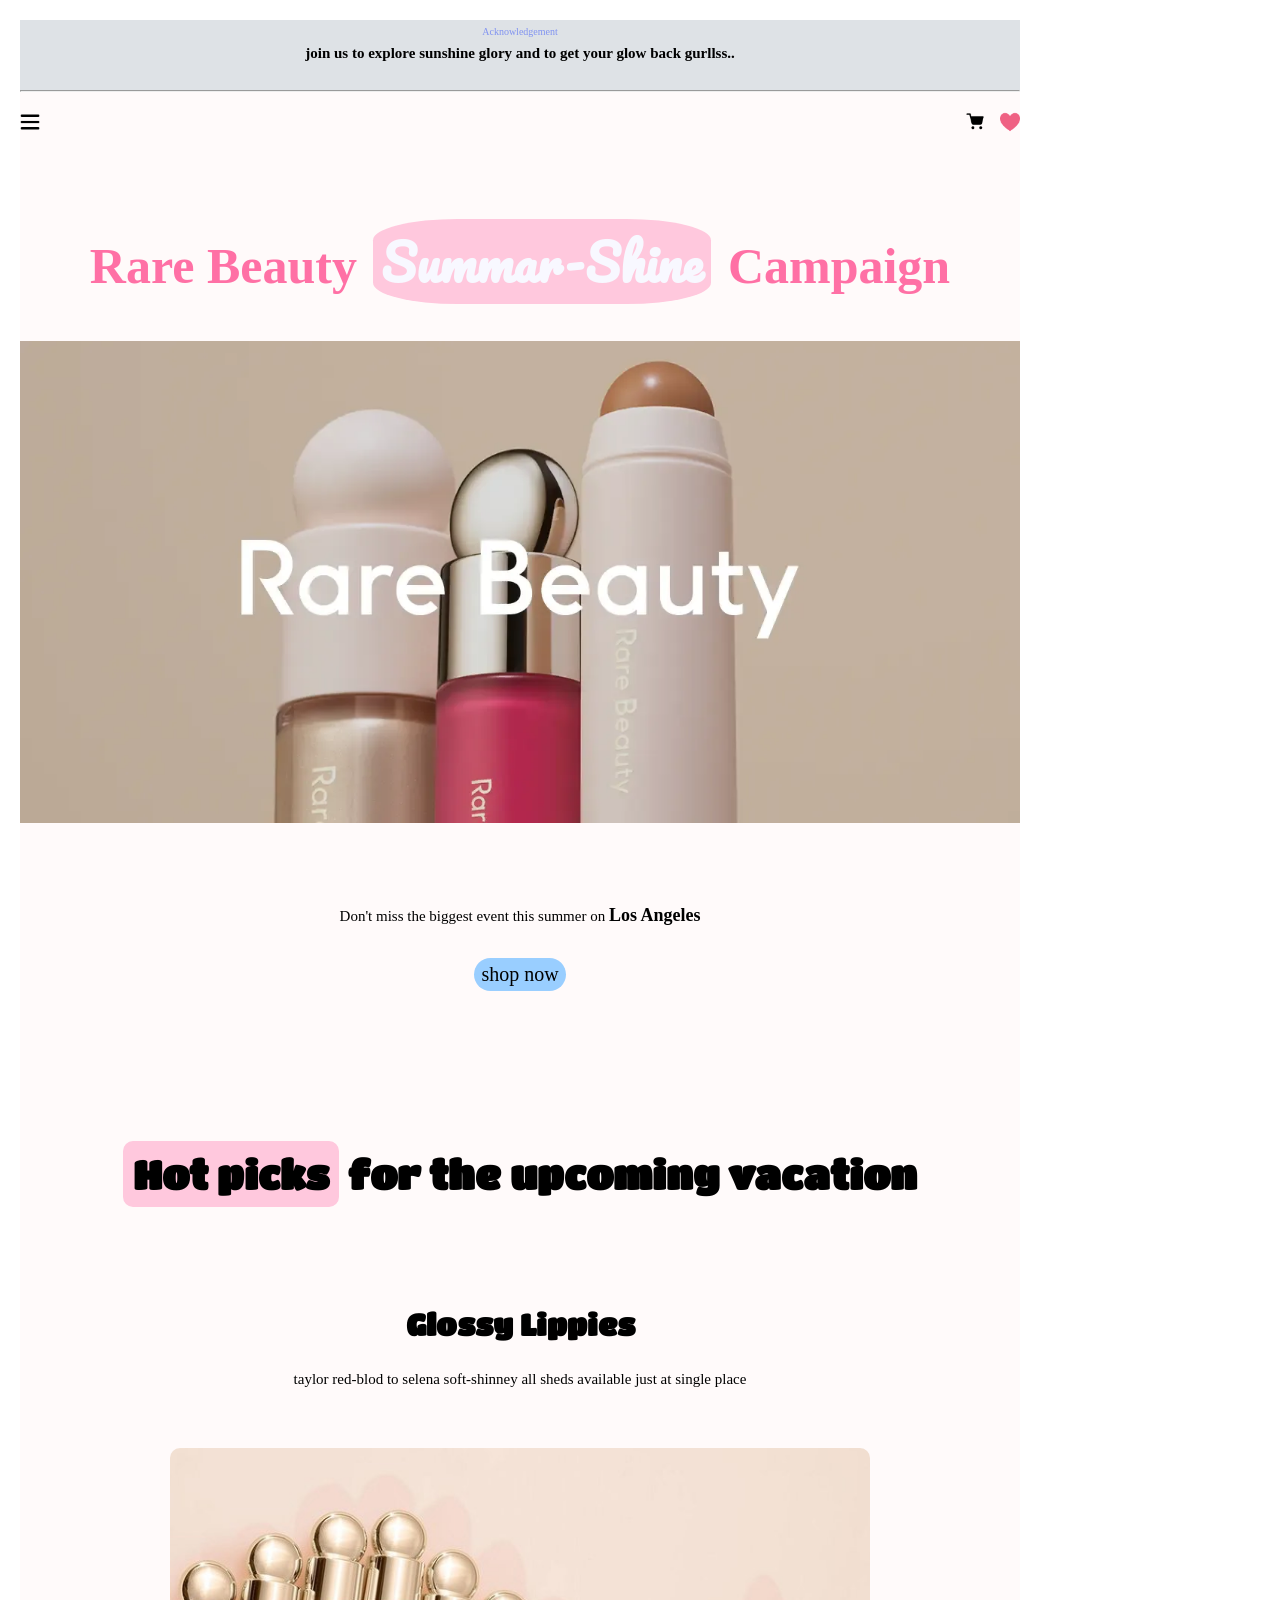
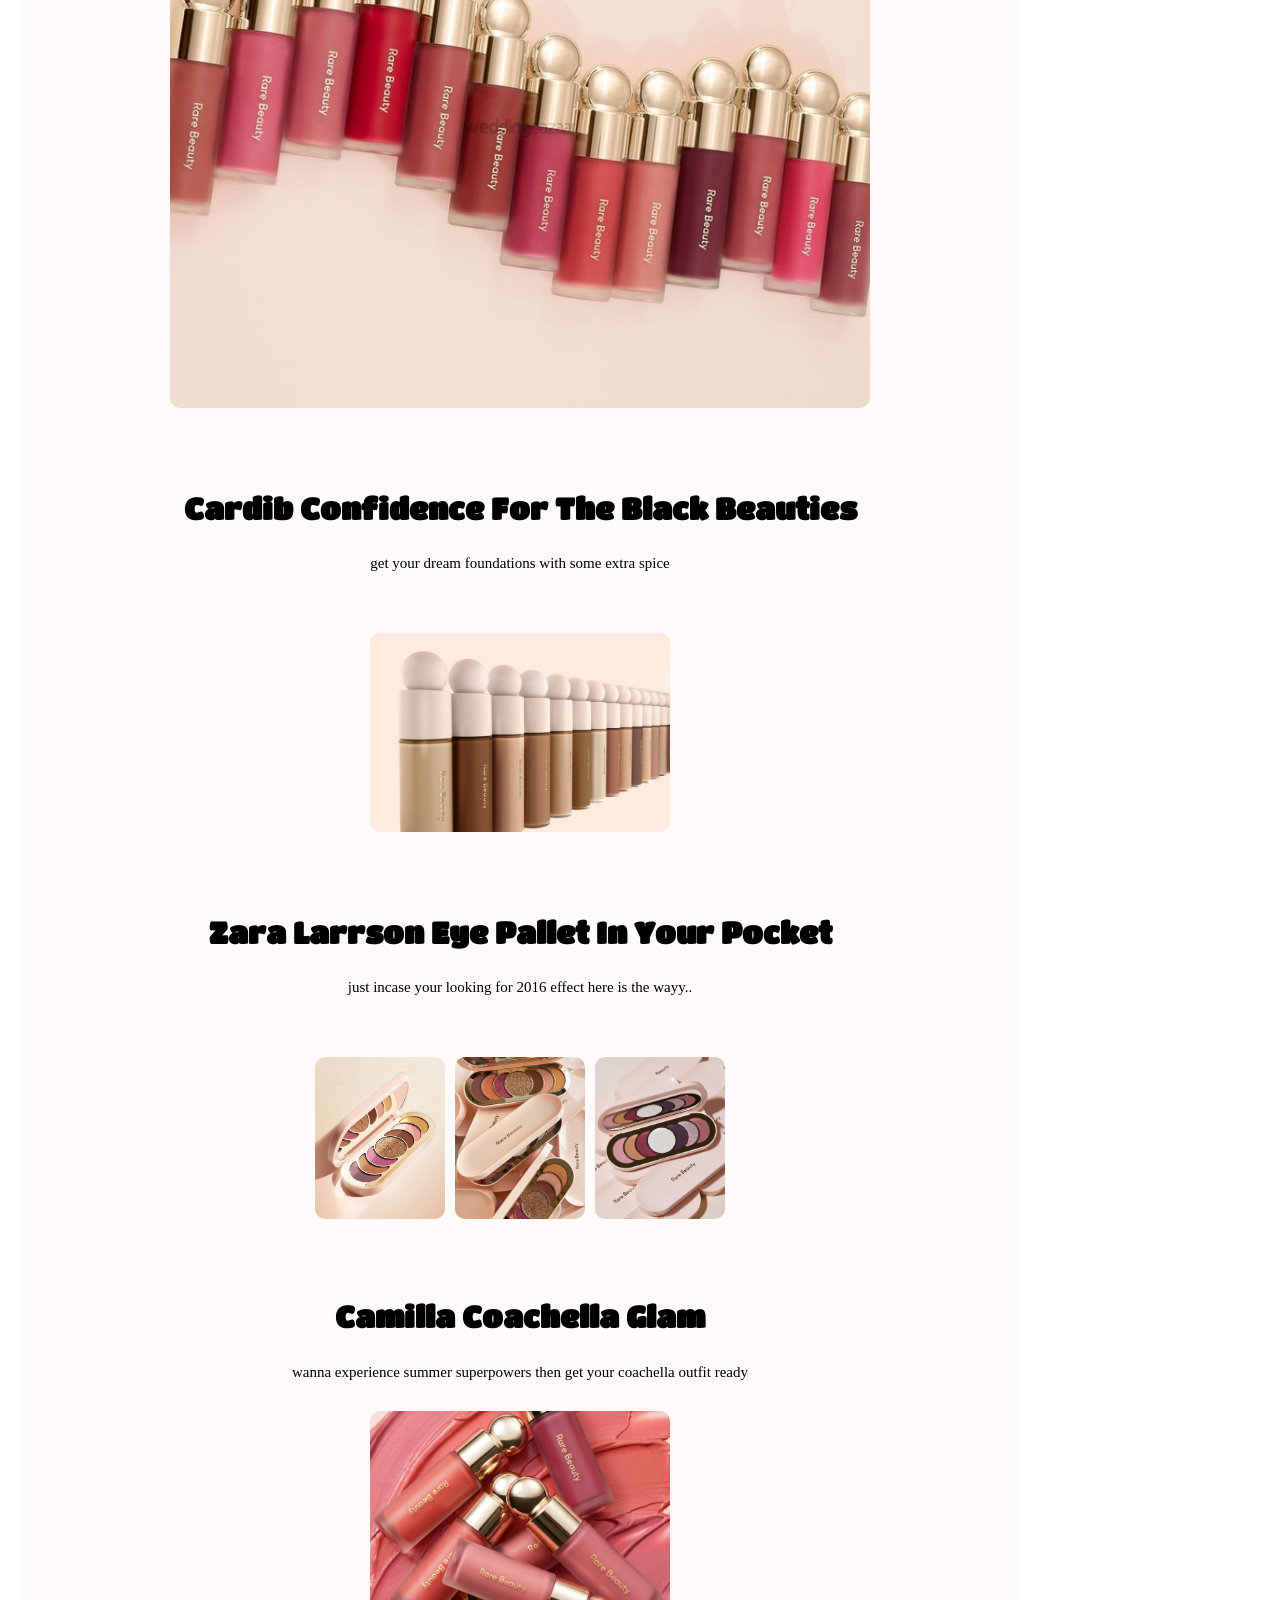
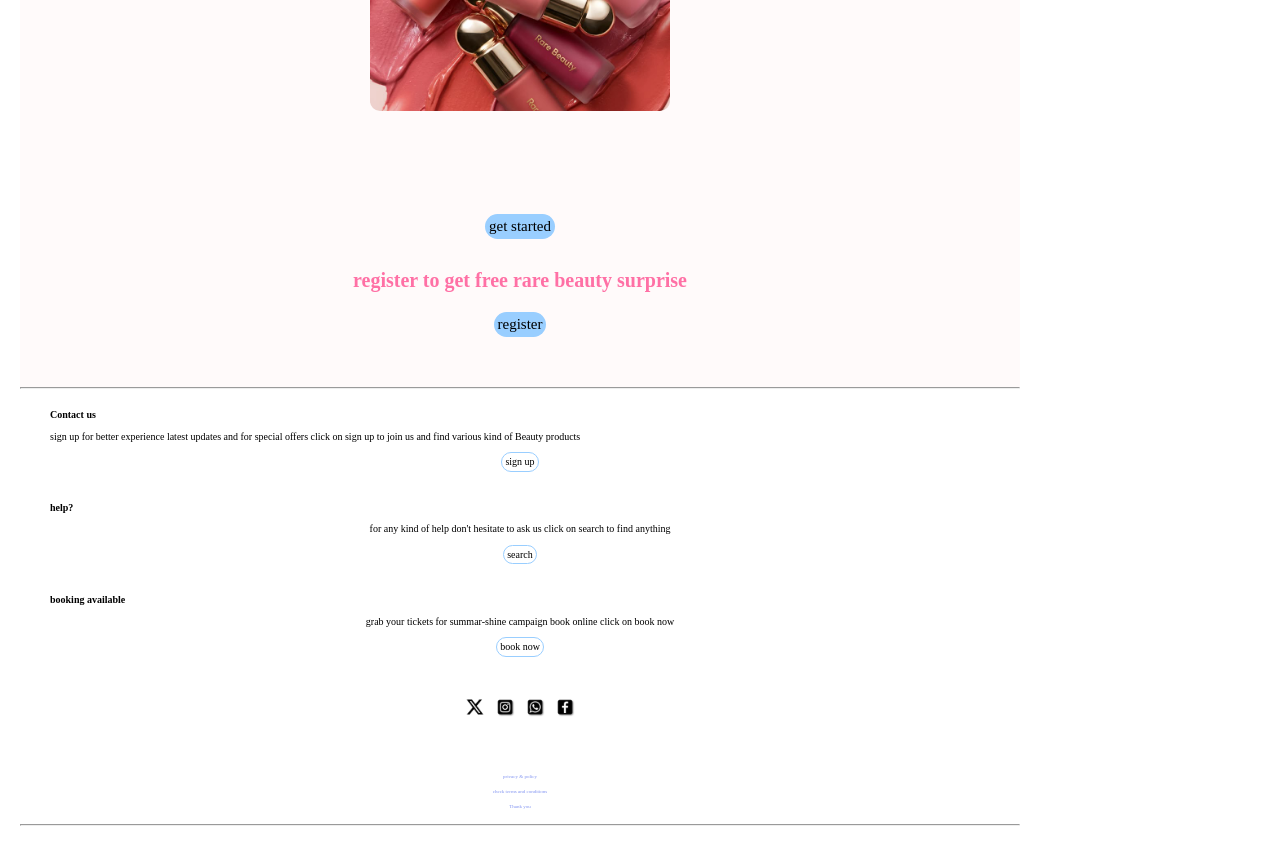
<file: Index.html>
<!DOCTYPE html>
<html>
<head>
  <meta charset="UTF-8">
  <meta name="viewport" content="width=device-width, initial-scale=1">
  <title>rare-beauty</title>
  <link rel="stylesheet" href="normalize.css" />
  <link rel="stylesheet" href="style.css"/>
  <link href="https://fonts.googleapis.com/css2?family=Pacifico&display=swap" rel="stylesheet">
  <link href="https://fonts.googleapis.com/css2?family=Titan+One&display=swap" rel="stylesheet">
</head>
<body>
<div class="container">
        
<section class="body">
    
<header class="main-page">
<nav class="nav">
    <a class="acknowledge" href="information.html"> Acknowledgement</a>
    <p class="p1">join us to explore sunshine glory and to get your glow back gurllss..</p>
</nav>
              <hr />

<div class="first-sec">
  
    <a class="menu-bar" href="menu.html">
    <img src="more.png"/></a>
  
    <al class="top-icons">
    <a href="cart.html">
    <img src="shopping-cart.png"/></a>
    <a href="wishlist.html">
    <img src="heart.png"/> </a>
</al>

</div>

<section class="top-sec">
  
    <h1>rare beauty <span class="summer">summar-shine</span> campaign</h1>
    <img class="first-img"  src="all-products.png" width="350px"/>
    <p class="p2">Don't miss the biggest event this summer on <span class="city">los Angeles</span> </p>
                <br />
    <a class="shop-now" href="beauty.html">shop now</a>
    
</section>
</header>
<main>
  
    <h2><span class="hot">Hot picks</span> for the upcoming vacation</h2>
<section class="middle-sec">
    <div>
      <h3>glossy lippies</h3>
      <p class="p3">taylor red-blod to selena soft-shinney all sheds available just at single place</p>
       <img class="lip-img" src="liptint.jpg"  />
    </div>
    
    <div>
      <h3> cardib confidence for the black beauties</h3>
      <p class="p3">get your dream  foundations with some extra spice </p>
      <img class="foundation" src="foundation-2.jpg"  />
    </div>
    <div>
      <h3>zara larrson eye pallet in your pocket</h3>
      <p class="p3">just incase your looking for 2016 effect here is the wayy.. </p>
     <div class="img-flex">
        <img src="eye-shadow.jpg" />
        <img src="eye-shadow-1.jpg"/>
        <img src="eye-shadow-2.jpg"/>
    </div>
    </div>
    <div>
      <h3>camilla coachella glam</h3>
      <p class="p3">wanna experience summer superpowers then get your coachella outfit ready </p>
      <img class="blush-img" src="blush-1.jpg" />
    </div>
</section>
<section class="end-sec">
    
    <a class="get-start" href="get-start.html">get started</a>
    <p class="p4">register to get free rare beauty surprise</p>
    <a class="register" href="register.html">register</a>
</section>
  
<hr />
  </section>

</main>
<footer>
  <h4>Contact us</h4>
  <p class="p6">sign up for better experience latest updates and for special offers click on sign up to join us and find various kind of Beauty products</p>
  <a  class="sign-up" href="sign.html">sign up</a>
  <h4>help?</h4>
  <p>for any kind of help don't hesitate to ask us click on search to find anything</p>
  <a  class="sign-up" href="searcg.html">search</a>
  <h4>booking available</h4>
  <p>grab your tickets for summar-shine campaign book online click on book now</p>
  <a  class="sign-up" href="booking.html">book now</a>
  <div class="last-icons">
      <a href=""><img src="x.jpg"/> </a>
      <a href=""><img src="insta.jpg" /> </a>  
      <a href=""><img src="whatsapp.jpg" /> </a>
      <a href=""><img src="facebook.jpg" /> </a>
  </div>
<div class="p5">
    
    <p>privacy & policy</p>
    <p>check terms and conditions</p>
    <p>Thank you </p>
</div>
                    <hr />
    </div>
</footer>
</body>
</html>
</file>
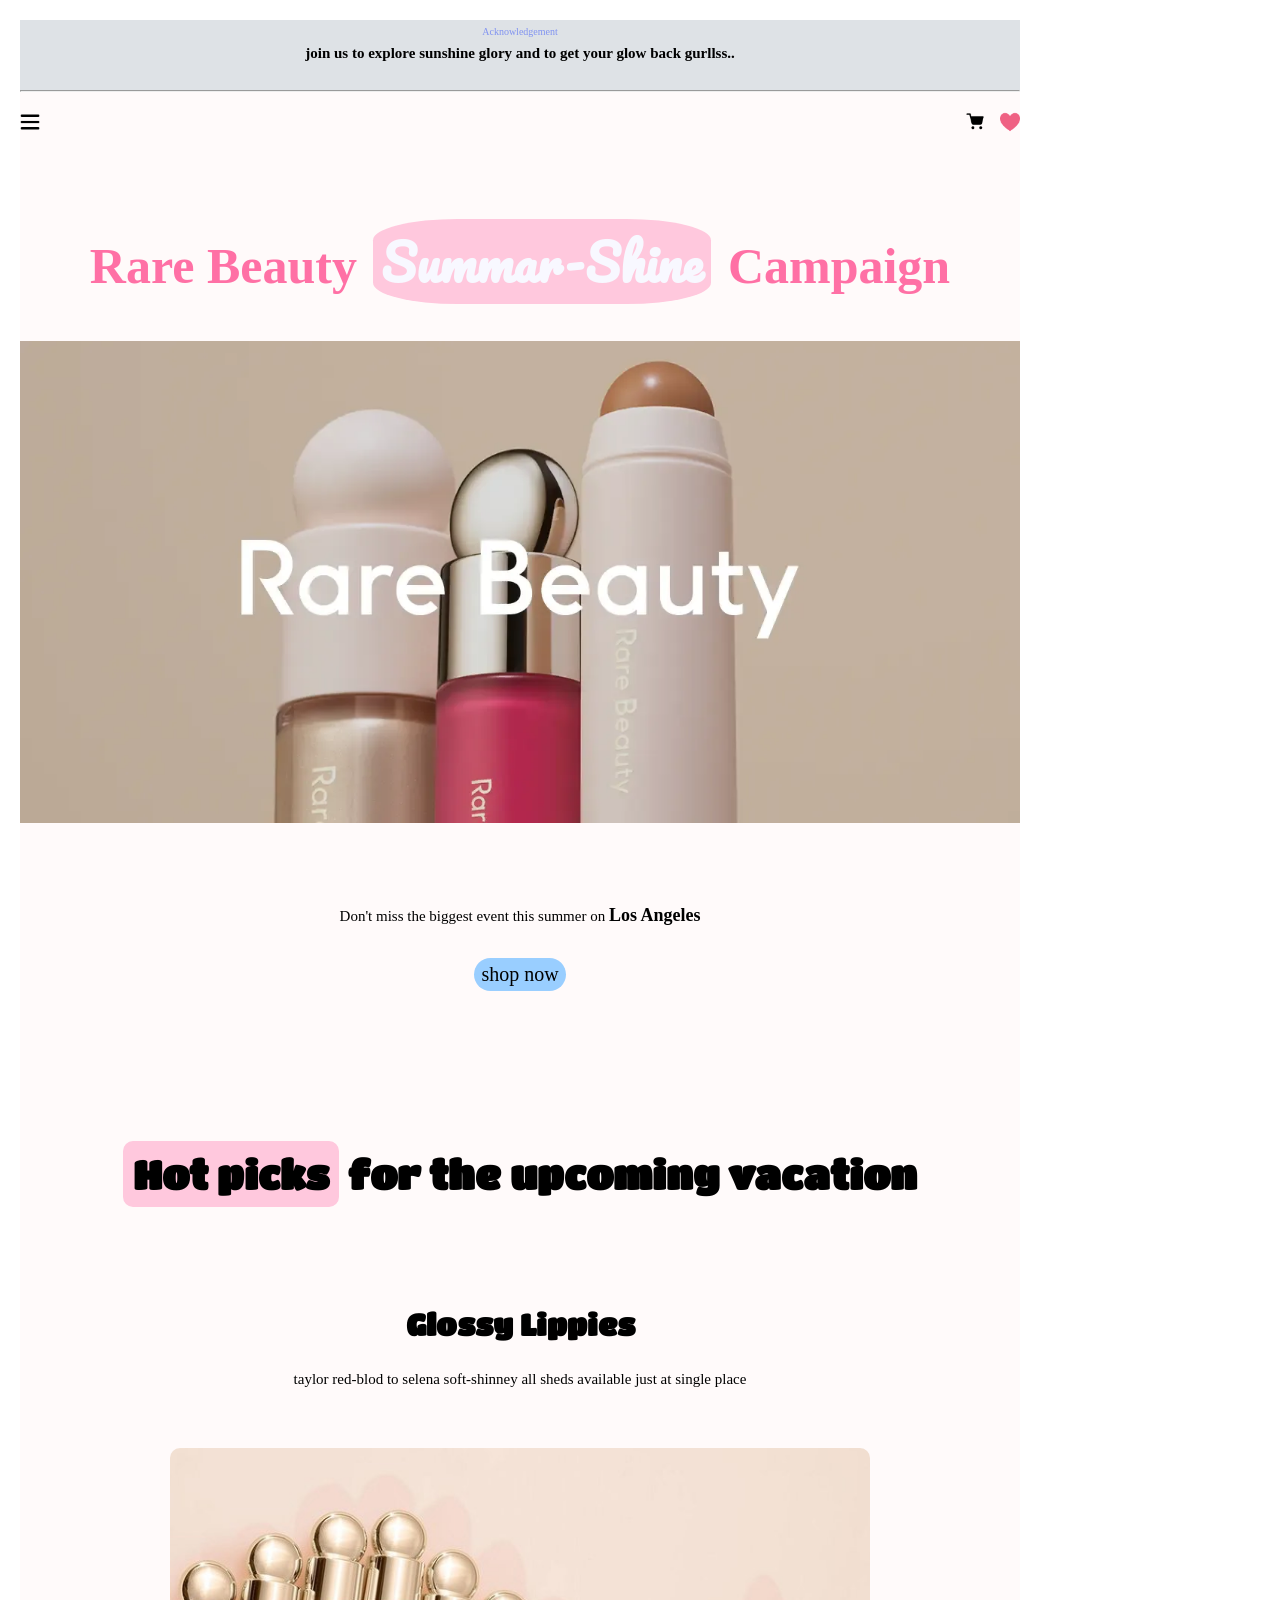
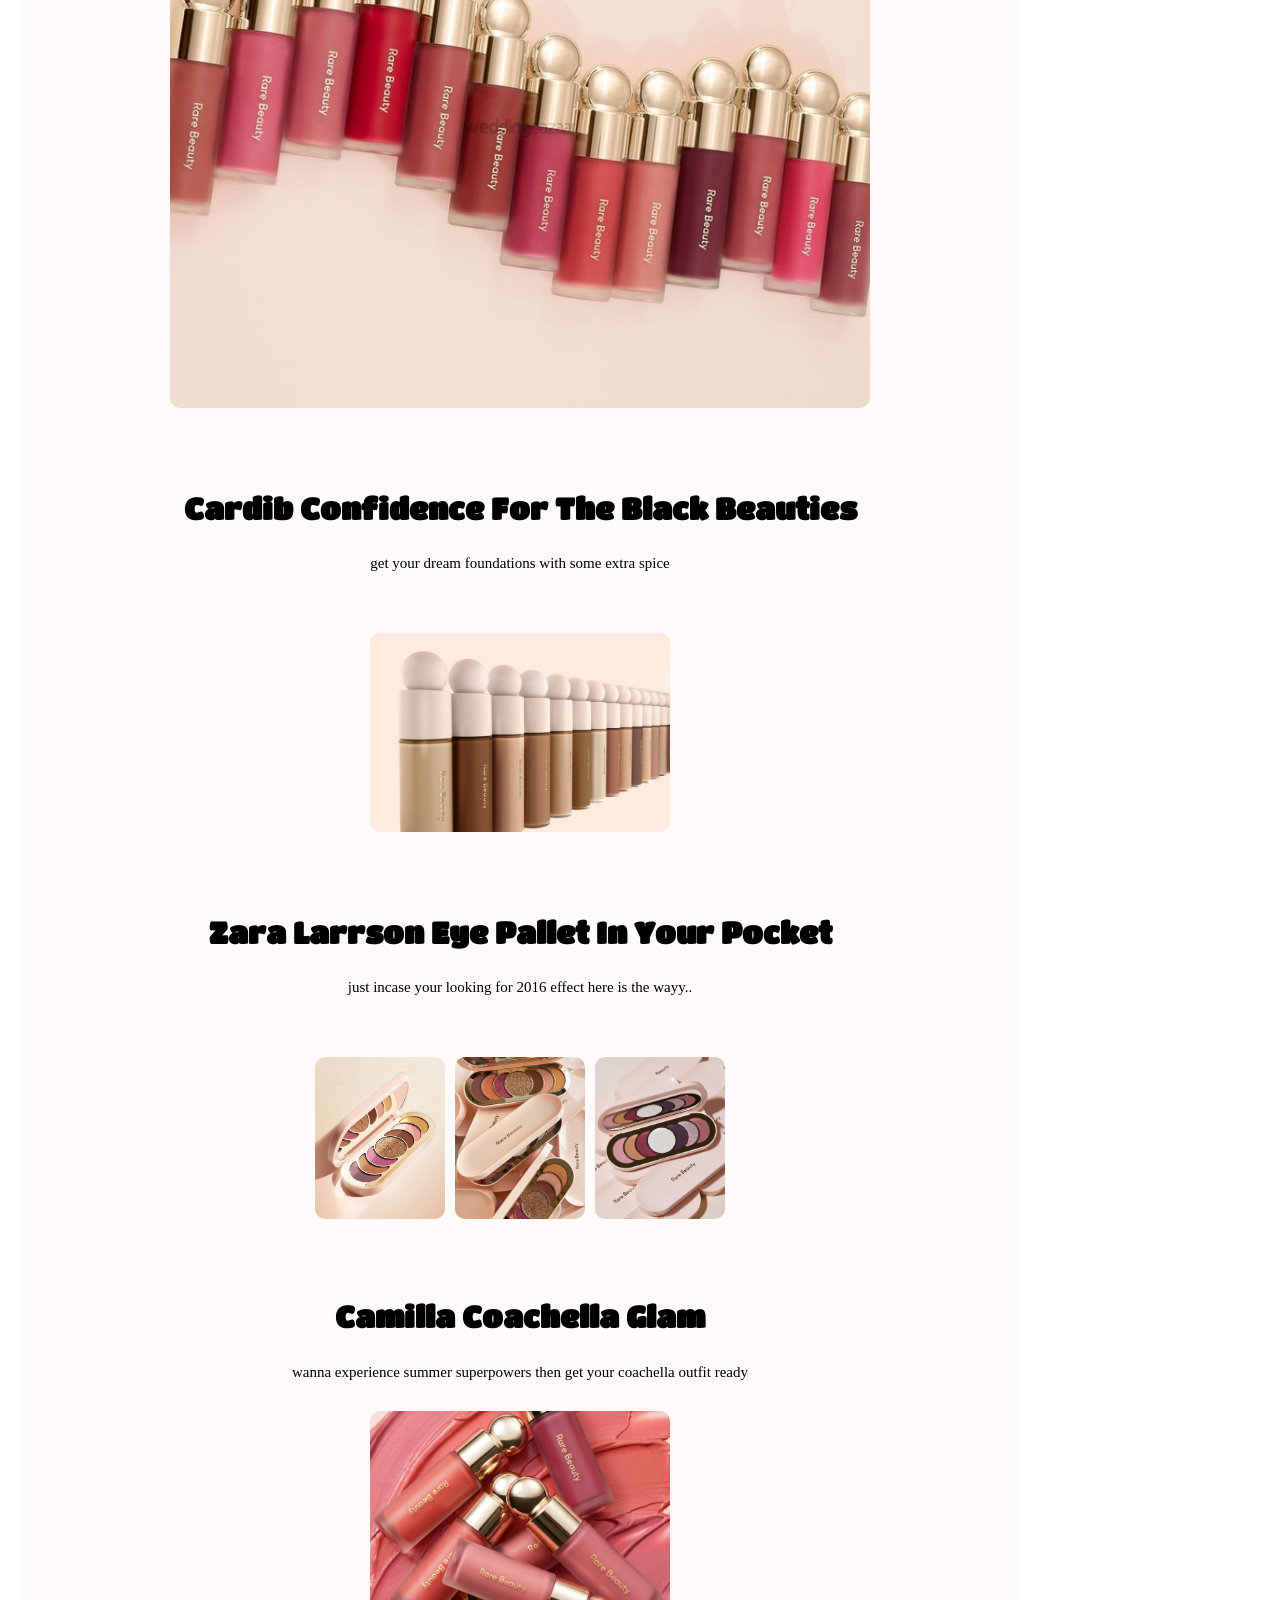
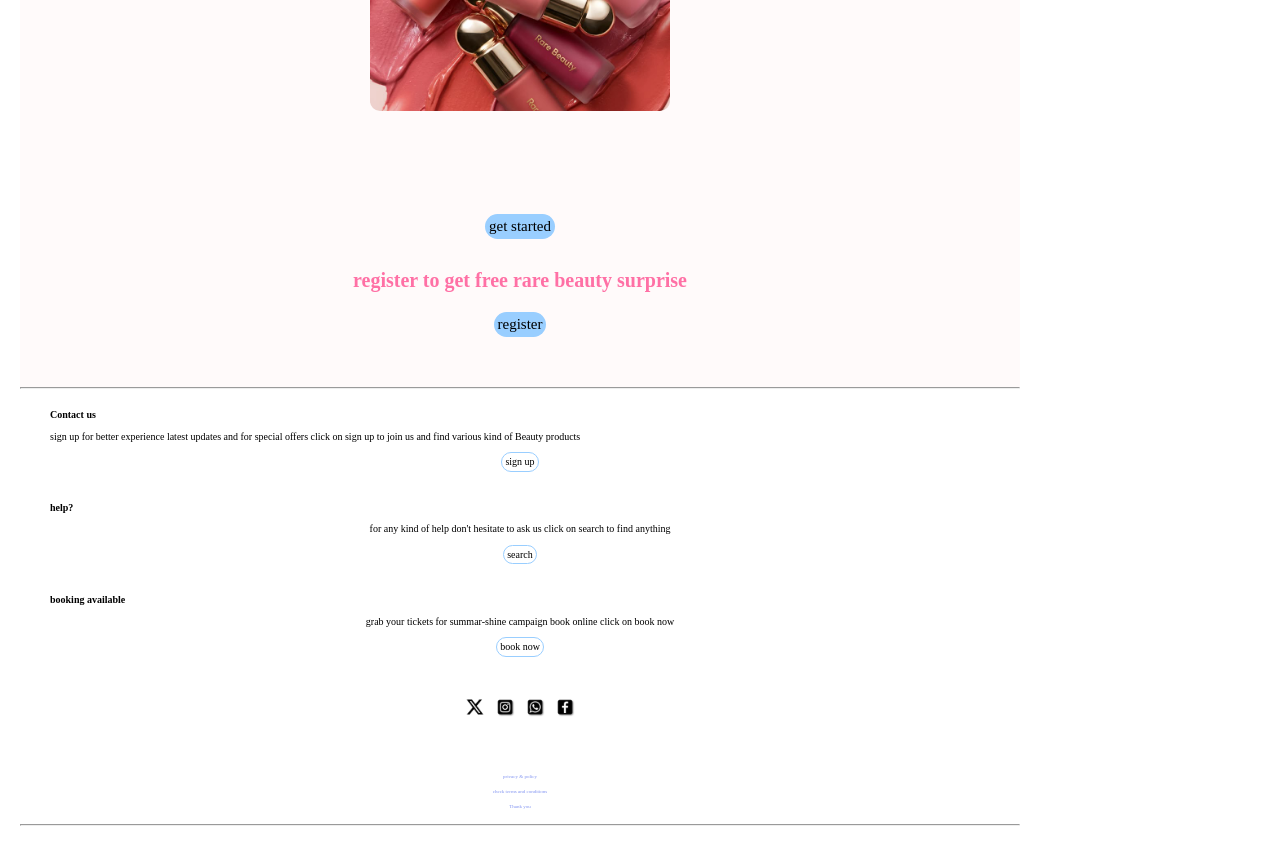
<file: beauty.html>
<!DOCTYPE html>
<html>
<head>
  <meta charset="UTF-8">
  <meta name="viewport" content="width=device-width, initial-scale=1">
  <title>rare-beauty</title>
  <link rel="stylesheet" href="normalize.css" />
  <link rel="stylesheet" href="style.css"/>
  <link href="https://fonts.googleapis.com/css2?family=Pacifico&display=swap" rel="stylesheet">
  <link href="https://fonts.googleapis.com/css2?family=Titan+One&display=swap" rel="stylesheet">
</head>
<body>
<div class="container">
        
<section class="body">
    
<header class="main-page">
<nav class="nav">
    <a class="acknowledge" href="information.html"> Acknowledgement</a>
    <p class="p1">join us to explore sunshine glory and to get your glow back gurllss..</p>
</nav>
              <hr />

<div class="first-sec">
  
    <a class="menu-bar" href="menu.html">
    <img src="more.png"/></a>
  
    <al class="top-icons">
    <a href="cart.html">
    <img src="shopping-cart.png"/></a>
    <a href="wishlist.html">
    <img src="heart.png"/> </a>
</al>

</div>

<section class="top-sec">
  
    <h1>rare beauty <span class="summer">summar-shine</span> campaign</h1>
    <img class="first-img"  src="all-products.png" width="350px"/>
    <p class="p2">Don't miss the biggest event this summer on <span class="city">los Angeles</span> </p>
                <br />
    <a class="shop-now" href="beauty.html">shop now</a>
    
</section>
</header>
<main>
  
    <h2><span class="hot">Hot picks</span> for the upcoming vacation</h2>
<section class="middle-sec">
    <div>
      <h3>glossy lippies</h3>
      <p class="p3">taylor red-blod to selena soft-shinney all sheds available just at single place</p>
       <img class="lip-img" src="liptint.jpg"  />
    </div>
    
    <div>
      <h3> cardib confidence for the black beauties</h3>
      <p class="p3">get your dream  foundations with some extra spice </p>
      <img class="foundation" src="foundation-2.jpg"  />
    </div>
    <div>
      <h3>zara larrson eye pallet in your pocket</h3>
      <p class="p3">just incase your looking for 2016 effect here is the wayy.. </p>
     <div class="img-flex">
        <img src="eye-shadow.jpg" />
        <img src="eye-shadow-1.jpg"/>
        <img src="eye-shadow-2.jpg"/>
    </div>
    </div>
    <div>
      <h3>camilla coachella glam</h3>
      <p class="p3">wanna experience summer superpowers then get your coachella outfit ready </p>
      <img class="blush-img" src="blush-1.jpg" />
    </div>
</section>
<section class="end-sec">
    
    <a class="get-start" href="get-start.html">get started</a>
    <p class="p4">register to get free rare beauty surprise</p>
    <a class="register" href="register.html">register</a>
</section>
  
<hr />
  </section>

</main>
<footer>
  <h4>Contact us</h4>
  <p class="p6">sign up for better experience latest updates and for special offers click on sign up to join us and find various kind of Beauty products</p>
  <a  class="sign-up" href="sign.html">sign up</a>
  <h4>help?</h4>
  <p>for any kind of help don't hesitate to ask us click on search to find anything</p>
  <a  class="sign-up" href="searcg.html">search</a>
  <h4>booking available</h4>
  <p>grab your tickets for summar-shine campaign book online click on book now</p>
  <a  class="sign-up" href="booking.html">book now</a>
  <div class="last-icons">
      <a href=""><img src="x.jpg"/> </a>
      <a href=""><img src="insta.jpg" /> </a>  
      <a href=""><img src="whatsapp.jpg" /> </a>
      <a href=""><img src="facebook.jpg" /> </a>
  </div>
<div class="p5">
    
    <p>privacy & policy</p>
    <p>check terms and conditions</p>
    <p>Thank you </p>
</div>
                    <hr />
    </div>
</footer>
</body>
</html>
</file>
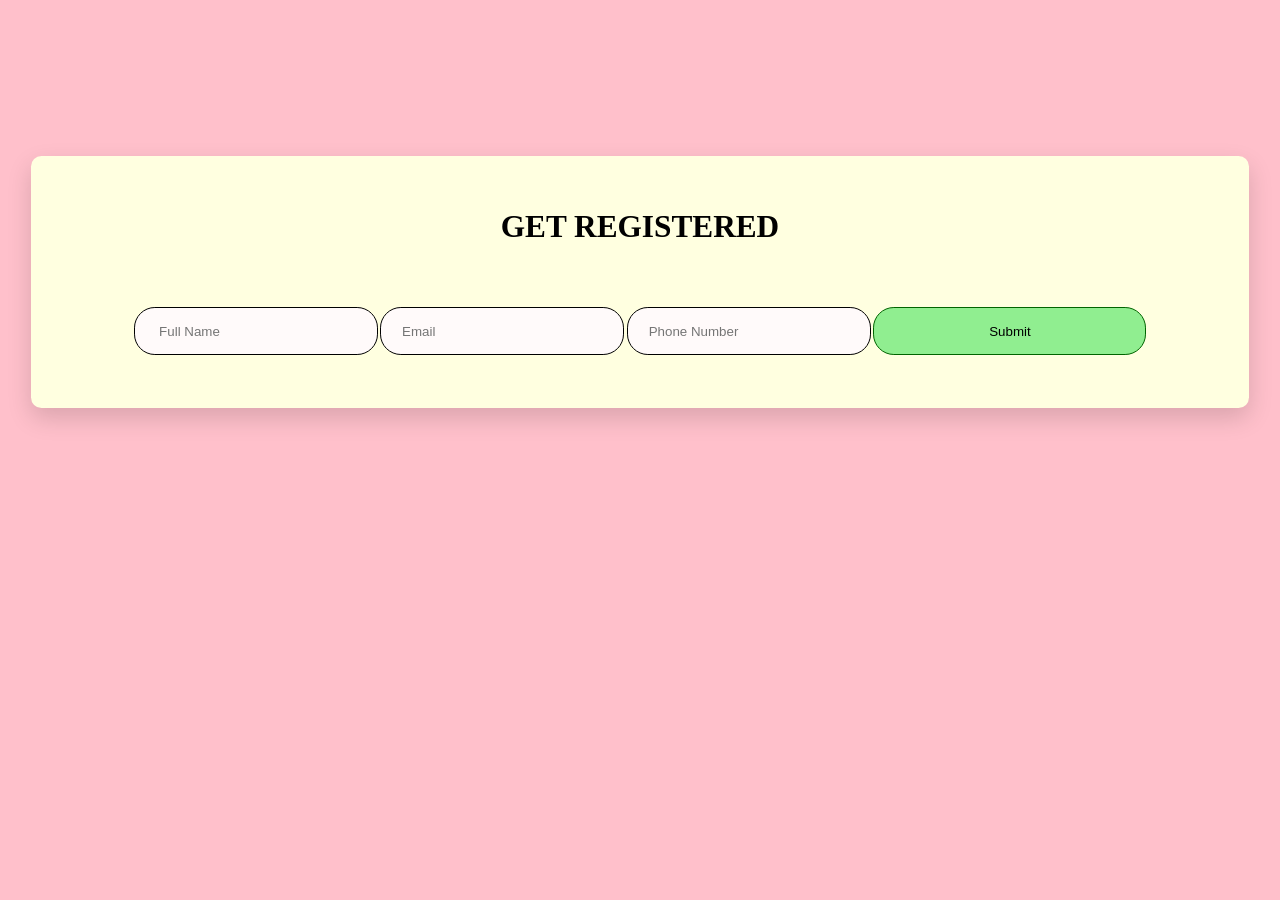
<file: register.html>
<!DOCTYPE html>
<html>

<head>
  <meta charset="UTF-8">
  <meta name="viewport" content="width=device-width, initial-scale=1">
  <title></title>
  <style>
    *{
      margin:0;
      padding:0;
    }
    html{
      font-size:65.2%;
      background-color:pink;
    }
      body{
    text-align:center;
    margin:15rem 0 ;
      }
    .one{
      text-align:center;
      background-color:lightyellow;
      padding:5rem 0;
      margin:3rem ;
      border-radius: 1rem;
      box-shadow: 0 10px 25px rgba(0,0,0,0.15);
    }
    h1{
      margin-bottom:4rem;
      text-transform:uppercase;
      font-size: 3rem;
      font-weight: bold;
    }
    input{
      padding:1.5rem 5rem;
      border-radius:2rem;
      text-align:left;
      margin-top:2rem;
      border: 1.5px solid black;
      background-color:snow;
      padding-left:2rem;
    }
    input placeholder{
      display:inline;
    }
    input:focus{signed using GitHub account in spck
    border: 2px solid green;
    outline: none;
signed using GitHub account in spck   }
    .submit{
      padding:1.5rem 11rem;
      background-color:lightgreen;
      border: 1.5px solid darkgreen;

    }
    .submit:hover{
    background:#6fd96f;
    cursor:pointer;
}
  </style>
</head>

<body>

  <section class="one">
    <h1> get registered</h1>

    <form action="#" method="post" accept-charset="utf-8">
      <label><input type="text" name="name" placeholder=" Full Name" /></label>
       <label ><input type="email" name="email" placeholder="Email" /></label>
       <label ><input type="number" name="PHONE NUMBER" placeholder="Phone Number" /></label>
       <label ><input class="submit" type="submit" name="submit" /></label>

    </form>
      </section>

</body>

</html>
</file>
<file: style.css>
*{
  padding: 0;
  margin: 0;

}
html{
  font-size: 62.5%;
}
body{
  margin: 0;
  padding: 0;
}
.container{
  max-width: 1000px;
  padding: 2rem;
}
.body{
  background: snow;
}
a,span,img{
  display: inline-block;
  text-decoration: none;
}
a{
  text-align: center;
}
a:after,a:hover{
  box-shadow: 0px 5px 2px #DEE2E6;
}
li{
  list-style-type: none;
}
:root{
  --primary-1: snow;
  --primary-2: #ffc8dd;
  --primary-3: #ff70a5;
  --secondary-1: #bde0fe;
  --secondary-2: #99ceff;
  --secondary-3: #8093F1;
  --tertiory: #000000;
  --tertiory: #555562;
  --tertiory: #DEE2E6;
}
header{
  text-align: center;
}
nav{
  background: #DEE2E6;
  height: 7rem;
  text-align: center;
}
.acknowledge{
  color: #8093F1;
  padding: 0.6rem 0 0 0;
  text-align: center;

}
.p1{
  font-size: 1.5rem;
  margin: 0.7rem 0 0.2rem 0;
  color: #000;
  font-weight: bold;
  background: #DEE2E6;
  text-align: center;
}

.first-sec{
  display: flex;
  justify-content: space-between;
  margin-top: 2rem;
}
.menu-bar img{
  max-width: 2rem;
  height: auto;
  text-align: left;
}
.top-icons{
  display: flex;
  gap: 1.5rem;
}
.top-icons img{
  max-width: 2rem;
  height: auto;
}
.top-sec{
  text-align: center;
}
h1{
  color: #ff70a5;
  font-size: 5rem;
  font-weight: bold;
  text-transform: capitalize;
  margin-top: 8rem;
  line-height: 8rem;
  text-align: center;

}
.summer{
  background: #ffc8dd;
  padding: 0.3rem 0.8rem 0.2rem 0.8rem;
  margin: 0.4rem;
  border-radius: 25%;
  text-align: center;
  font-family: 'pacifico', static;
  color: ghostwhite;
}
.first-img{
  width: 100%
}
.shop-now{
  font-size: 2rem;
  font-weight: 90rem;
  background: #99ceff;
  color: #000;
  padding: 0.5rem 0.7rem ;
  border-radius: 5rem;
  margin: 2rem 0 15rem 0;
  text-align: center;
}
.shop-now:visited,.shop-now:link{
  transition: 0.5s;
}
.shop-now:active,.shop-now:hover{
  transform: scale(1.3,1.3);
}
.p2{
  font-size: 1.5rem;
  color: #000;
  margin-top: 8rem;
  text-align: center;

}
.city{
  text-transform: capitalize;
  font-weight: bold;
  font-size: 1.8rem;
  color: #000;
  text-align: center;
}
main{
  text-align: center;
}

h2{
  font-size: 4rem;
  margin-bottom: 10rem;
  font-family: 'titan one';

}
.hot{
  background:  #ffc8dd;
  padding: 1rem;
  border-radius: 1rem;
}
h3{
  text-transform: capitalize;
  font-size: 3rem;
  margin: 8rem 0 2rem 0;
  font-family: 'titan one';
}
.p3{
  margin-bottom: 2rem;
  font-size: 1.5rem;
  color: black  ;
  padding: 1rem;
  border-radius: 20%;
}
.lip-img{
  max-width: 70%;
  height: auto;
  border-radius: 1rem;
  margin-top: 3rem;
}
.lip-img:link,.lip-img:visited{
  transition: 0.5s;
}
.lip-img:hover,.lip-img:active{
  transform: scale(1.3,1.3);
}
.foundation{
  max-width: 30rem;
  height: auto;
  border-radius: 1rem;
  margin-top: 3rem;
}
.foundation:link,.foundation:visited{
  transition: 0.5s;
}
.foundation:hover,.foundation:active{
  transform: scale(1.3,1.3);
}

.img-flex {
  display: flex;
  height: auto ;
  flex-direction: row;
  gap: 1rem;
  margin-top: 5rem;
  justify-content: center;
}
.img-flex img{
  max-width: 130px;
  width: 0 auto;
  height: auto;
  border-radius: 1rem;
}
.img-flex img:visited,.img-flex img:link{
  transition: 0.5s;
}
.img-flex img:hover,.img-flex img:active{
  transform: scale(1.5,1.5);
}
.blush-img{
  max-width: 30rem;
  height: auto;
  border-radius: 1rem;
}
.blush-img:link,.blush-img:visited{
  transition: 0.5s;
}
.blush-img:hover,.blush-img:active{
  transform: scale(1.3,1.3);
}
.get-start{
  font-size: 1.5rem;
  font-weight: 90rem;
  background:  #99ceff;
  color: #000;
  padding: 0.4rem;
  border-radius: 5rem;
  margin: 10rem 0 3rem 0;
}
.get-start:active,.get-start:hover{
  transition: 0.5s;
}
.get-start:active,.get-start:hover{
  transform: scale(1.3,1.3);
}
.register{
  font-size: 1.5rem;
  font-weight: 90rem;
  background:  #99ceff;
  color: #000;
  padding: 0.4rem;
  border-radius: 5rem;
  margin: 2rem 0 5rem 0;
    transition: 0.5s;
}
.register:visited,.registed:link{
  transition: 0.5s;
}
.register:active,.register:hover{
  transform: scale(1.3,1.3);
}
.p4{
  font-size: 2rem;
  font-weight: bold;
  color: #ff70a5;
}

footer{
  text-align: center;
}
h4{
  margin: 2rem 0 1rem 3rem;
  text-align: left;
}
.p6{
  margin: 0 3rem 0 3rem;
  text-align: left;
}
a.sign-up{
  text-align: center;
  padding: 0.3rem;
  border-radius: 5rem;
  margin: 1rem;
  color: #000;
  border: 1.2px solid #99ceff;
}
.last-icons{
  display: flex;
  justify-content: center;
  margin-top: 3rem;
  gap: 1rem;
}
.last-icons img{
  max-width: 2rem;
  height: auto;
}
.p5{
  font-size: 0.5rem;
  padding: 5rem 0 1rem;
  color: #8093F1;
  line-height: 1.5rem;
}
</file>
